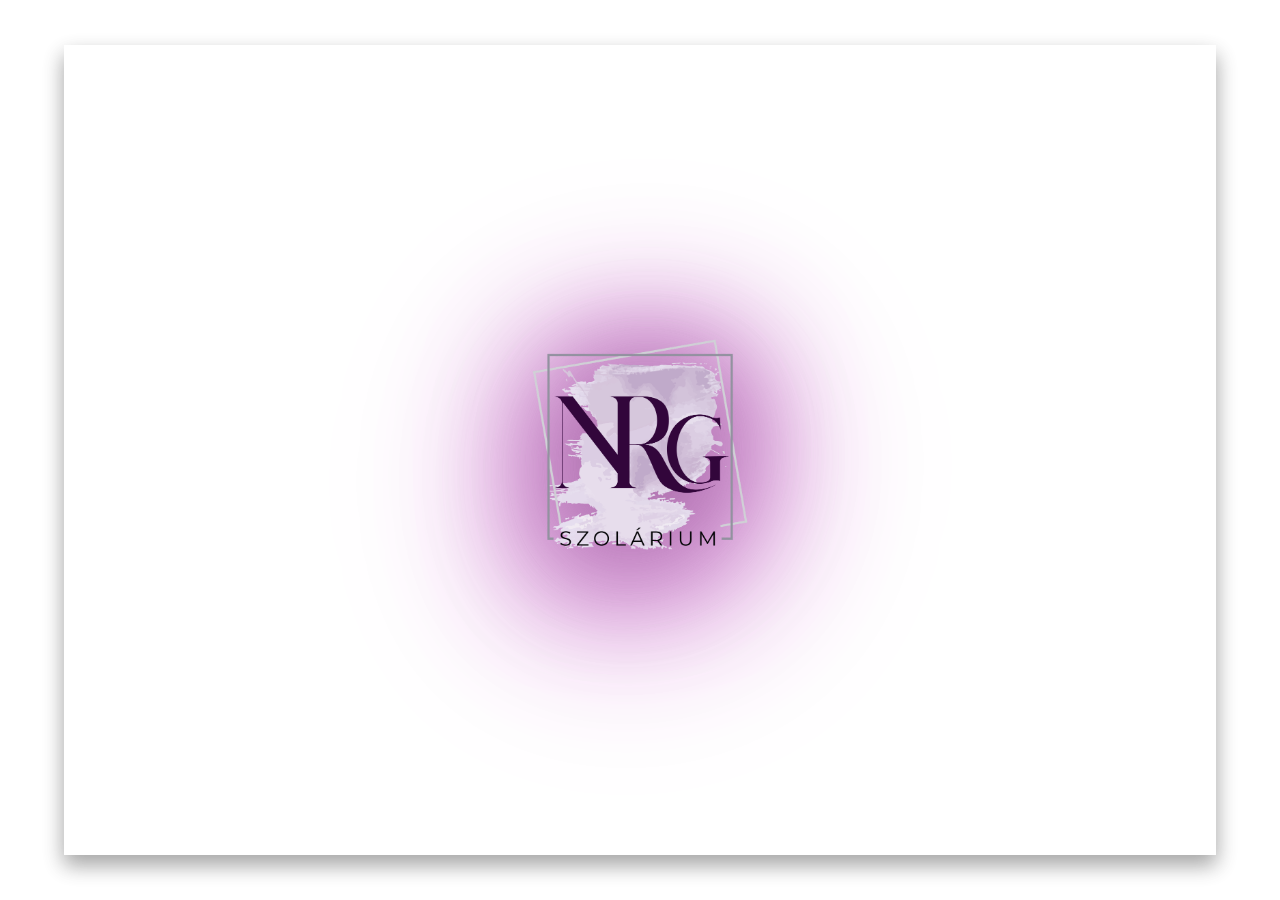
<file: index.html>
<!DOCTYPE html>
<html lang="hu">
<head>
    <meta charset="UTF-8">
    <meta http-equiv="X-UA-Compatible" content="IE=edge">
    <meta name="viewport" content="width=device-width, initial-scale=1.0">
    <title>NRG Szolárium Stúdió</title>
    <link rel="stylesheet" href="index.css">
    <link rel="preconnect" href="https://fonts.googleapis.com"><link rel="preconnect" href="https://fonts.gstatic.com" crossorigin><link href="https://fonts.googleapis.com/css2?family=Exo&family=Montserrat:wght@300&family=Oleo+Script+Swash+Caps&family=Zen+Dots&display=swap" rel="stylesheet">
</head>
<body>
    <div class="enter">
        <p></p>
    </div>
    <div class="container">
          <a href="./hamburger.html"><img src="./nrg_szolarium_logo_PNG.PNG" onload="/* redirect_Page() */setTimeout(loadPage, 4000)" alt="Logo" ></a>  
    </div>
    <script src="./index.js"></script>
</body>
</html>
</file>
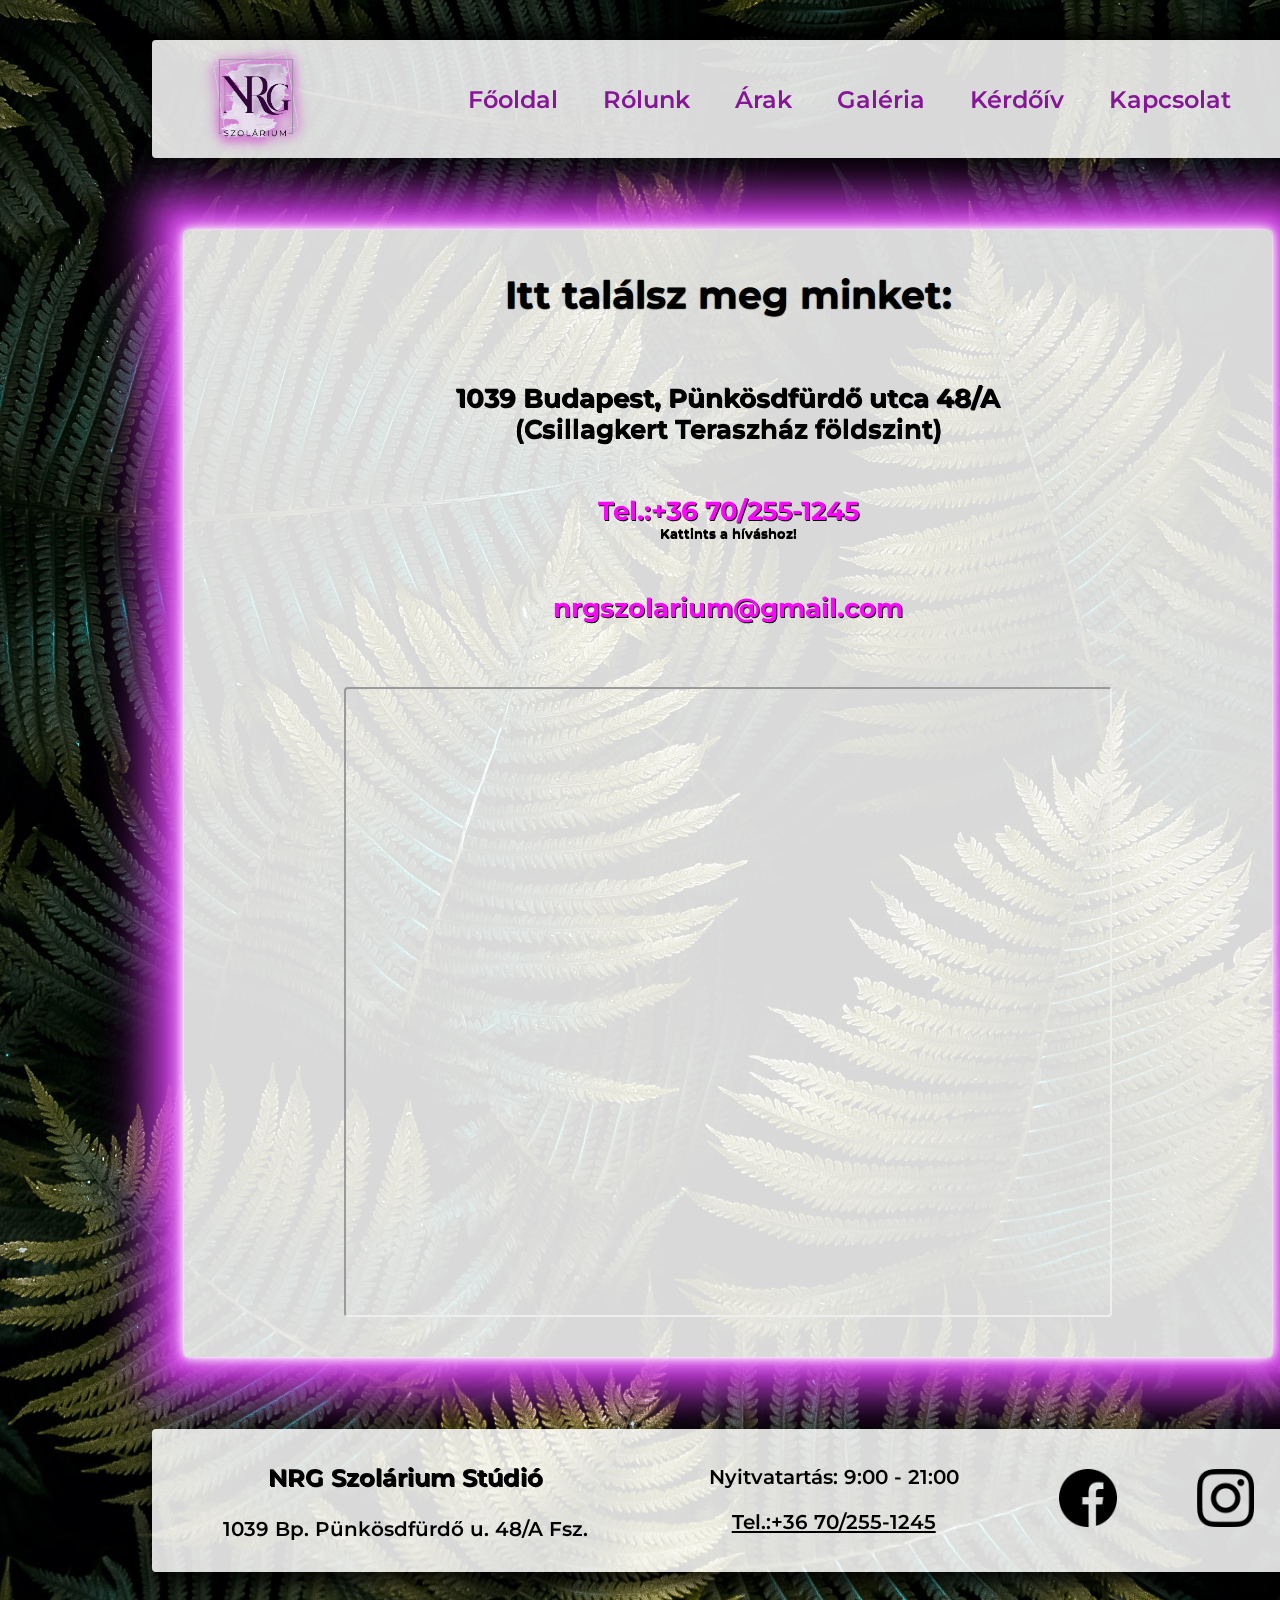
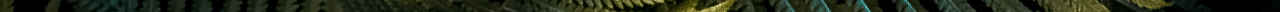
<file: contact.html>
<!DOCTYPE html>
<head>
    <meta charset="UTF-8">
    <meta http-equiv="X-UA-Compatible" content="IE=edge">
    <meta name="viewport" content="width=device-width, initial-scale=1.0">
    <title>NRG Szolárium Stúdió</title>
    <link rel="stylesheet" href="contact.css">
    <link rel="preconnect" href="https://fonts.googleapis.com"><link rel="preconnect" href="https://fonts.gstatic.com" crossorigin><link href="https://fonts.googleapis.com/css2?family=Exo&family=Montserrat:wght@300&family=Oleo+Script+Swash+Caps&family=Zen+Dots&display=swap" rel="stylesheet">
    <link href="https://fonts.googleapis.com/icon?family=Material+Icons" rel="stylesheet">
</head>
<body>
    <div class="container">
        <header>
            <div class="logo">
                <a href="./index.html"><img src="./nrg_szolarium_logo_PNG.PNG" alt="Logo"></a>
            </div>
                <button class="hamburger">
                    <!-- material icons https://material.io/resources/icons/ -->
                    <span class="menuIcon material-icons">menu</span>
                    <span class="closeIcon material-icons">close</span>
                  </button>

                <div class="menu">
                    <ul class="menuItems"> 
                        <li><a href="./hamburger.html">Főoldal </a></li>
                        <li><a href="./about.html">Rólunk</a></li>
                        <li><a href="./prices.html">Árak</a></li>
                        <li><a href="./gallery.html">Galéria</a></li>
                        <li><a href="./form.html">Kérdőív</a></li>
                        <li><a href="./contact.html">Kapcsolat</a></li>
                    </ul>
                </div>

        </header>
        <main>
            <h1>
               Itt találsz meg minket:
            </h1>
            <div class="map">
                <iframe src="https://www.google.com/maps/embed?pb=!1m18!1m12!1m3!1d2690.608069406692!2d19.054366915381642!3d47.5948648967822!2m3!1f0!2f0!3f0!3m2!1i1024!2i768!4f13.1!3m3!1m2!1s0x4741d9e0cf5bcab1%3A0xafbc23b4ba6a7654!2zTlJHIEVyZ29saW5lIFN6b2zDoXJpdW0gU3TDumRpw7M!5e0!3m2!1sen!2spl!4v1673005130479!5m2!1sen!2spl"  allowfullscreen="" loading="lazy" referrerpolicy="no-referrer-when-downgrade"></iframe>
            </div>
            <div class="add">
                <p>
                    1039 Budapest, Pünkösdfürdő utca 48/A <br>
                    (Csillagkert Teraszház földszint)
                </p>
                <p>
                    <a href="tel:+36702551245">Tel.:+36 70/255-1245</a><legend>Kattints a híváshoz!</legend>
                </p>
                <p>
                    <a href="mailto:nrgszolarium@gmail.com">nrgszolarium@gmail.com</a>
                </p>  
            </div>
        </main>
        <footer>
            <div class="nev">
                <h3>
                    NRG Szolárium Stúdió
                </h3>
                <p>
                    1039 Bp. Pünkösdfürdő u. 48/A Fsz.
                </p>
            </div>
            <div class="opening">
                <p>
                    Nyitvatartás: 9:00 - 21:00
                </p>
                <p>
                    <a href="tel:+36702551245">Tel.:+36 70/255-1245
                    </a>
                    
                </p>
            </div>    
            <div class="social">
                <a href="http://www.facebook.com/nrgszoli" target="_blank"><img src="./face.png" alt="Facebook"></a> 
                <a href="http://www.instagram.com/@nrg.szolarium" target="_blank"><img src="./insta.png" alt="instagram"></a> 
            </div>
        </footer>
    </div>
<script src="./hamburger.js"></script>
<script src="./gmap.js"></script>
</body>
</html>
</file>
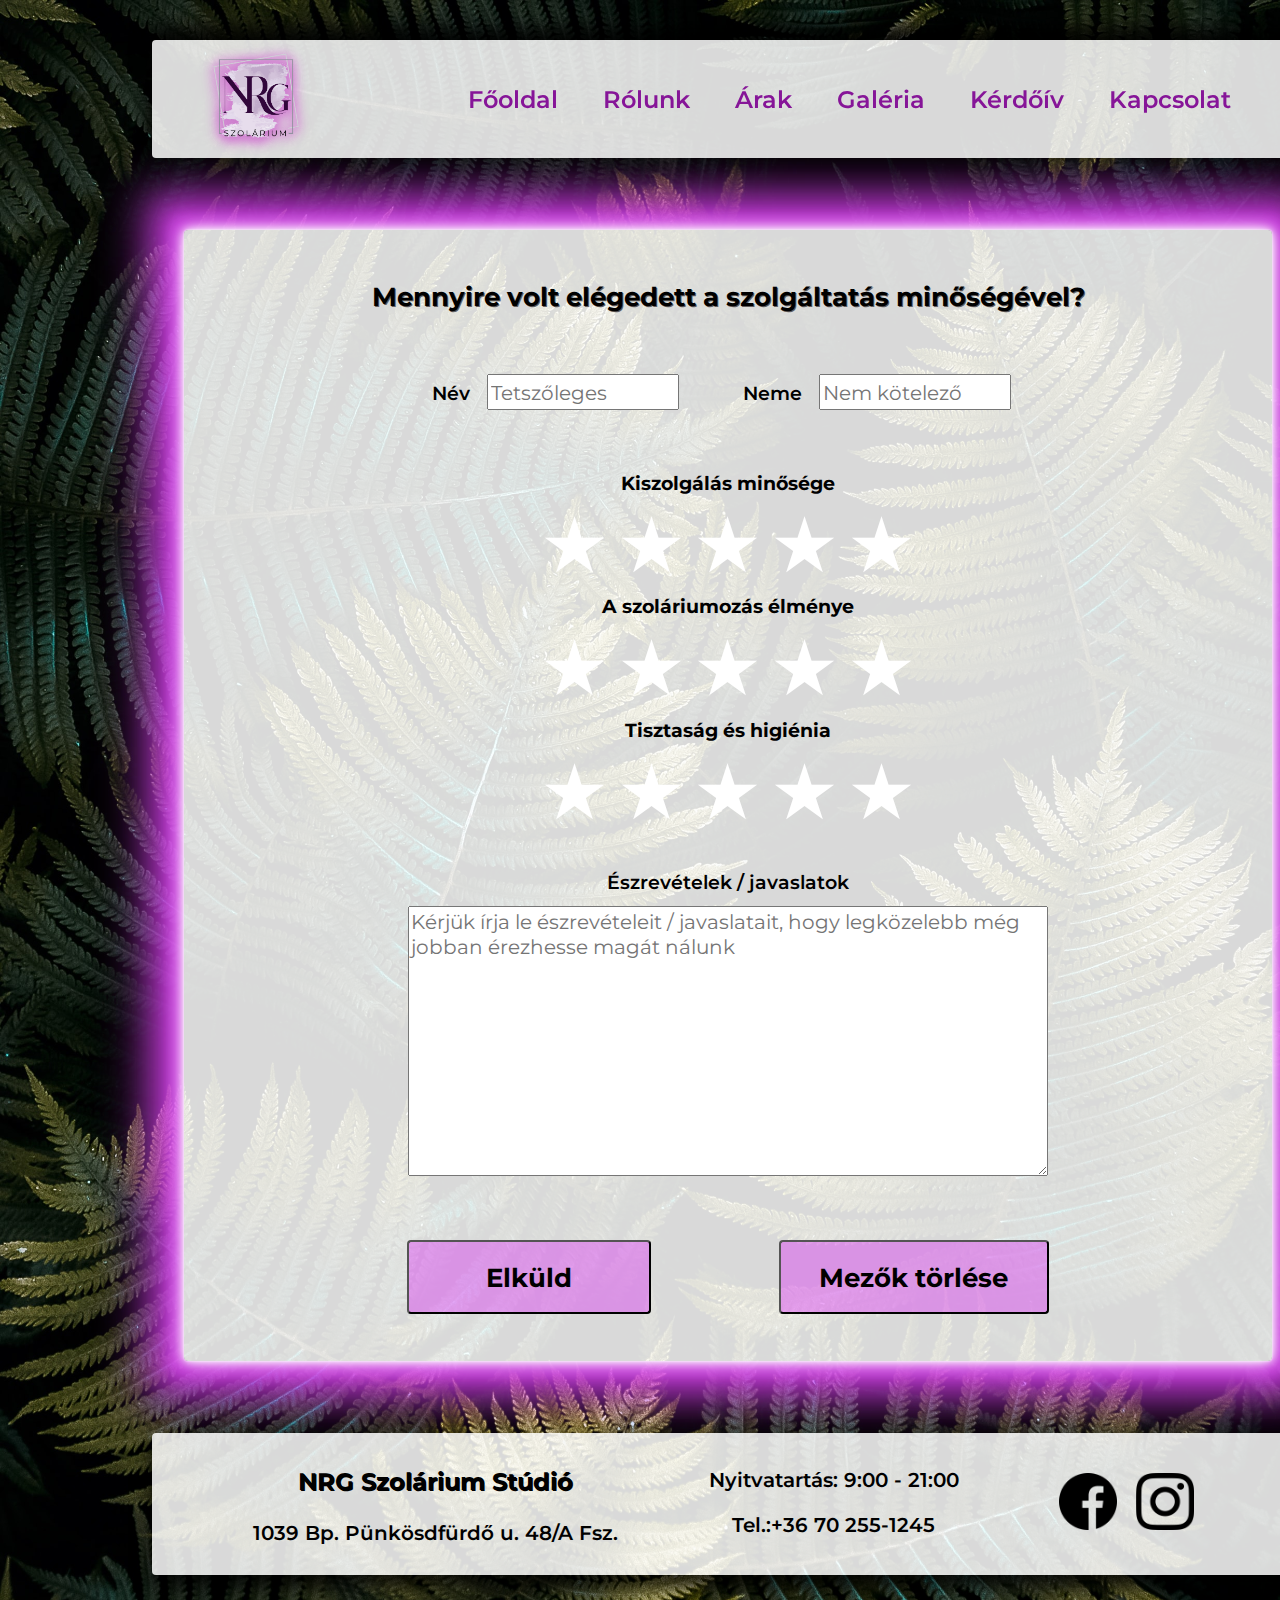
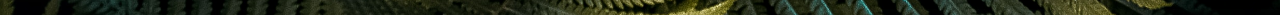
<file: form.html>
<!DOCTYPE html>
<head>
    <meta charset="UTF-8">
    <meta http-equiv="X-UA-Compatible" content="IE=edge">
    <meta name="viewport" content="width=device-width, initial-scale=1.0">
    <title>NRG Szolárium Stúdió</title>
    <link rel="stylesheet" href="form.css">
    <link rel="preconnect" href="https://fonts.googleapis.com"><link rel="preconnect" href="https://fonts.gstatic.com" crossorigin><link href="https://fonts.googleapis.com/css2?family=Exo&family=Montserrat:wght@300&family=Oleo+Script+Swash+Caps&family=Zen+Dots&display=swap" rel="stylesheet">
    <link href="https://fonts.googleapis.com/icon?family=Material+Icons" rel="stylesheet">

</head>
<body>
    <div class="container">
        <header>
            <div class="logo">
                <a href="./index.html"><img src="./nrg_szolarium_logo_PNG.PNG" alt="Logo"></a>
            </div>
            <button class="hamburger">
                <!-- material icons https://material.io/resources/icons/ -->
                <span class="menuIcon material-icons">menu</span>
                <span class="closeIcon material-icons">close</span>
              </button>

            <div class="menu">
                <ul class="menuItems"> 
                    <li><a href="./hamburger.html">Főoldal </a></li>
                    <li><a href="./about.html">Rólunk</a></li>
                    <li><a href="./prices.html">Árak</a></li>
                    <li><a href="./gallery.html">Galéria</a></li>
                    <li><a href="./form.html">Kérdőív</a></li>
                    <li><a href="./contact.html">Kapcsolat</a></li>
                </ul>
            </div>

        </header>
        <main>
            <h1>Mennyire volt elégedett a szolgáltatás minőségével?</h1>
                <form action="feldolgoz.php" method="post">
                    <div id="adatok">
                        <div class="name">
                            <label for="nev">Név</label>
                            <input type="text" name="nev" id="nev" placeholder="Tetszőleges">
                        </div>
                        <div class="sex">
                            <label for="nem">Neme</label>
                            <input type="text" name="neme" id="neme" placeholder="Nem kötelező">
                        </div>
                    </div>
                    <h2>Kiszolgálás minősége</h2>
                    <div id="rate">
                        <input type="radio" id="star1" name="rate" value="1" />
                        <label for="star1" title="text"></label>
                        <input type="radio" id="star2" name="rate" value="2" />
                        <label for="star2" title="text"></label>
                        <input type="radio" id="star3" name="rate" value="3" />
                        <label for="star3" title="text"></label>
                        <input type="radio" id="star4" name="rate" value="4" />
                        <label for="star4" title="text"></label>
                        <input type="radio" id="star5" name="rate" value="5" />
                        <label for="star5" title="text"></label>
                    </div>
                    <h2>A szoláriumozás élménye</h2>
                    <div id="rate">
                        <input type="radio" id="star1" name="rate" value="1" />
                        <label for="star1" title="text"></label>
                        <input type="radio" id="star2" name="rate" value="2" />
                        <label for="star2" title="text"></label>
                        <input type="radio" id="star3" name="rate" value="3" />
                        <label for="star3" title="text"></label>
                        <input type="radio" id="star4" name="rate" value="4" />
                        <label for="star4" title="text"></label>
                        <input type="radio" id="star5" name="rate" value="5" />
                        <label for="star5" title="text"></label>
                    </div>
                    <h2>Tisztaság és higiénia</h2>
                    <div id="rate">
                        <input type="radio" id="star1" name="rate" value="1" />
                        <label for="star1" title="text"></label>
                        <input type="radio" id="star2" name="rate" value="2" />
                        <label for="star2" title="text"></label>
                        <input type="radio" id="star3" name="rate" value="3" />
                        <label for="star3" title="text"></label>
                        <input type="radio" id="star4" name="rate" value="4" />
                        <label for="star4" title="text"></label>
                        <input type="radio" id="star5" name="rate" value="5" />
                        <label for="star5" title="text"></label>
                    </div>
                    <div id="text">
                        <legend> Észrevételek / javaslatok</legend>
                        <textarea name="javaslat" id="javaslat"  required placeholder="Kérjük írja le észrevételeit / javaslatait, hogy legközelebb még jobban érezhesse magát nálunk"></textarea>
                    <div id="submit">
                        <input type="submit" value="Elküld">
                        <input type="reset" value="Mezők törlése">
                    </div>    
                </form>
            </div>
        </main>
        <footer>
            <div class="nev">
                <h3>
                    NRG Szolárium Stúdió
                </h3>
                <p>
                    1039 Bp. Pünkösdfürdő u. 48/A Fsz.
                </p>
            </div>
            <div class="opening">
                <p>
                    Nyitvatartás: 9:00 - 21:00
                </p>
                <p>
                    Tel.:+36 70 255-1245
                </p>
            </div>    
            <div class="social">
                <a href="http://www.facebook.com/nrgszoli" target="_blank"><img src="./face.png" alt="Facebook"></a> 
                <a href="http://www.instagram.com/@nrg.szolarium" target="_blank"><img src="./insta.png" alt="instagram"></a> 
            </div>
        </footer>
    </div>
<script src="./hamburger.js"></script>
</body>
</html>
</file>
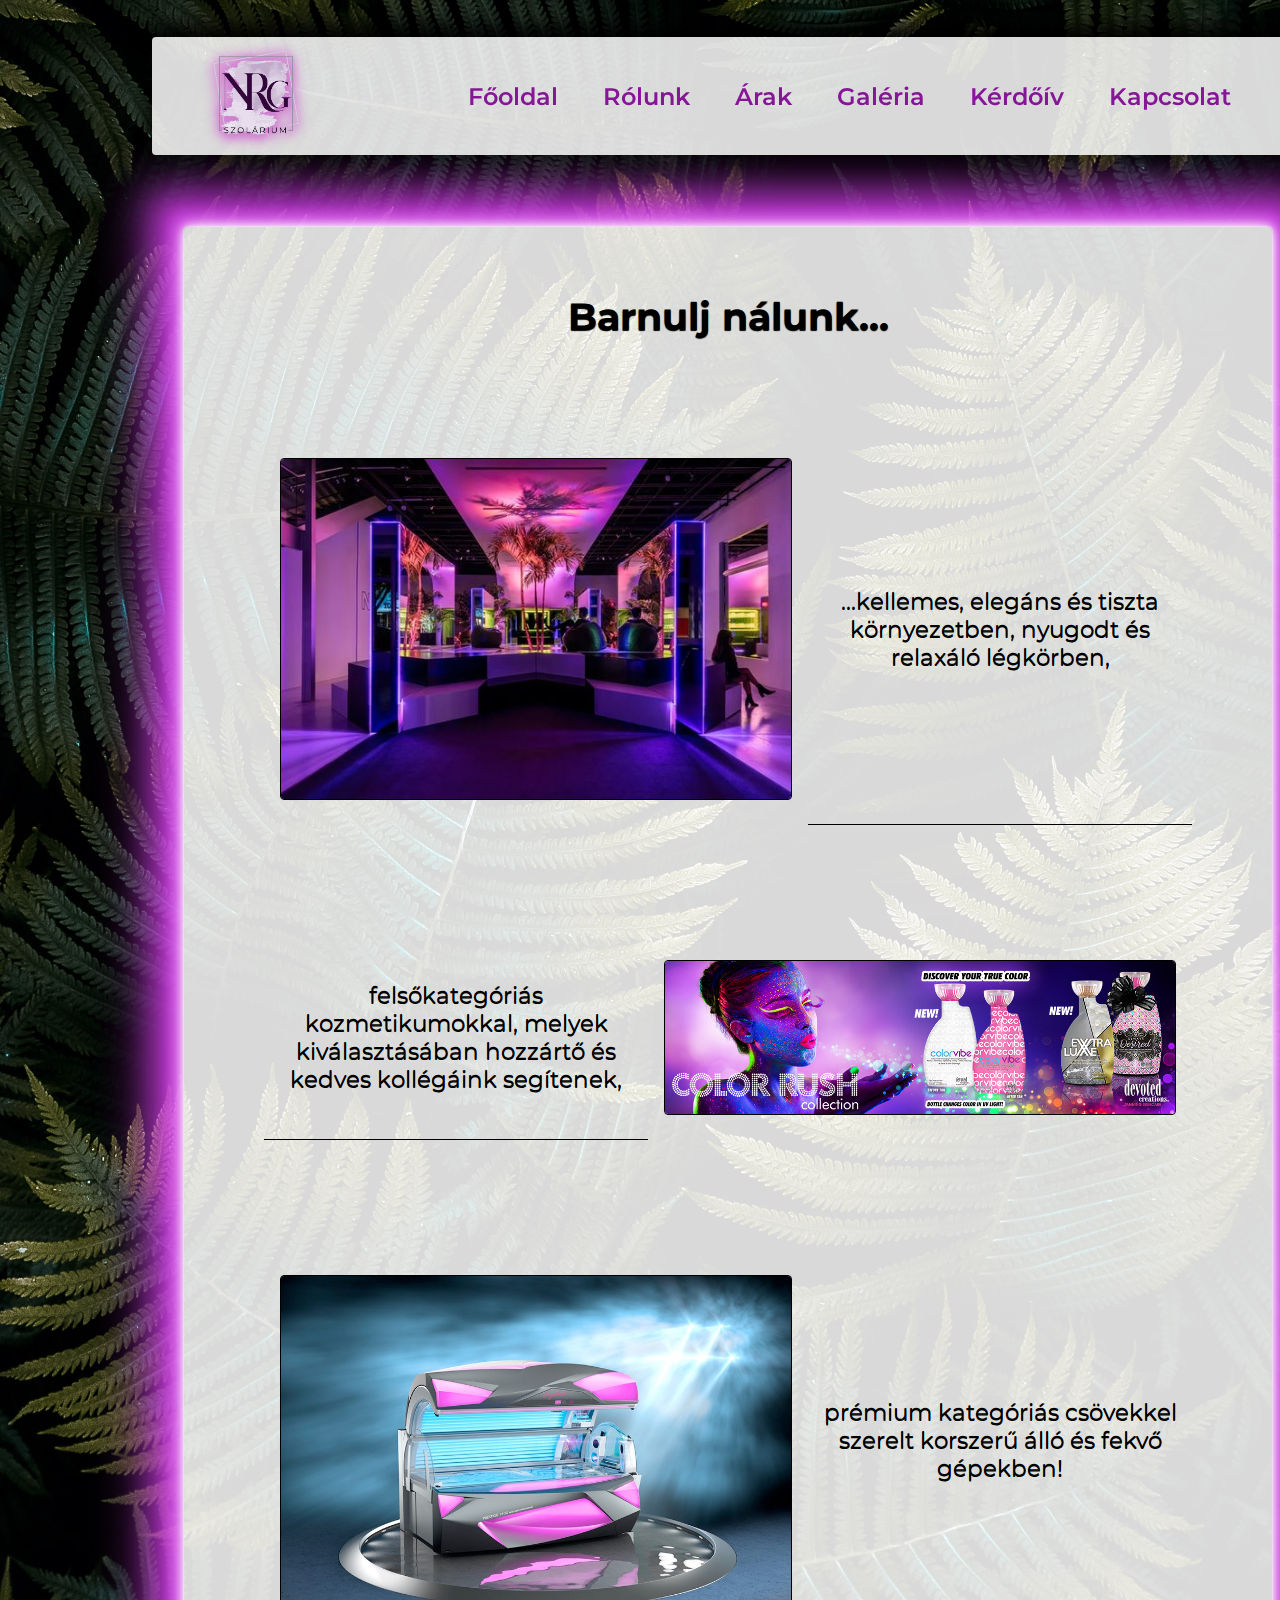
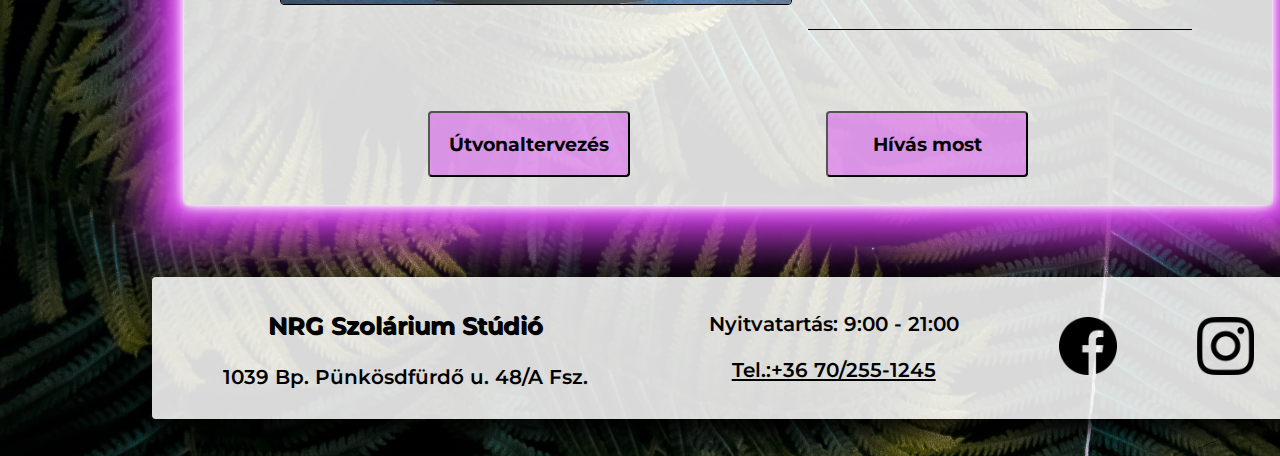
<file: hamburger.html>
<!DOCTYPE html>
<head>
    <meta charset="UTF-8">
    <meta http-equiv="X-UA-Compatible" content="IE=edge">
    <meta name="viewport" content="width=device-width, initial-scale=1.0">
    <title>NRG Szolárium Stúdió</title>
    <link rel="stylesheet" href="hamburger.css">
    <link rel="preconnect" href="https://fonts.googleapis.com"><link rel="preconnect" href="https://fonts.gstatic.com" crossorigin><link href="https://fonts.googleapis.com/css2?family=Exo&family=Montserrat:wght@300&family=Oleo+Script+Swash+Caps&family=Zen+Dots&display=swap" rel="stylesheet">
    <link href="https://fonts.googleapis.com/icon?family=Material+Icons" rel="stylesheet">
</head>
<body>
    <div class="container">
        <header>
            <div class="logo">
                <a href="./index.html"><img src="./nrg_szolarium_logo_PNG.PNG" alt="Logo"></a>
            </div>
                <button class="hamburger">
                    <!-- material icons https://material.io/resources/icons/ -->
                    <span class="menuIcon material-icons">menu</span>
                    <span class="closeIcon material-icons">close</span>
                  </button>

                <div class="menu">
                    <ul class="menuItems"> 
                        <li><a href="./hamburger.html">Főoldal </a></li>
                        <li><a href="./about.html">Rólunk</a></li>
                        <li><a href="./prices.html">Árak</a></li>
                        <li><a href="./gallery.html">Galéria</a></li>
                        <li><a href="./form.html">Kérdőív</a></li>
                        <li><a href="./contact.html">Kapcsolat</a></li>
                    </ul>
                </div>

        </header>
        <main>
            <h1>
               Barnulj nálunk...
            </h1>
            <div class="doboz1">
                <div class="pic1">
                    <img src="./belter.jpg" alt="neon">
                </div>

                <p class="textbox1">
                    ...kellemes, elegáns és tiszta környezetben,
                    nyugodt és relaxáló légkörben,
                </p>
            </div>
            <div class="doboz2">
                <p class="textbox3">
                    felsőkategóriás kozmetikumokkal, melyek kiválasztásában hozzártő és kedves kollégáink segítenek,
                </p>
                <div class="pic3">
                    <img src="./colorrush.jpg" alt="color rush">
                </div>

            </div> 
            <div class="doboz3">
                <div class="pic2">
                    <img src="./lilaprestige.jpg" alt="Prestige">
                </div>
                <p class="textbox2">
                    prémium kategóriás csövekkel szerelt korszerű álló és fekvő gépekben!
                </p>
               
            </div>
            <div class="buttons">
                <a href="./contact.html"><button class="utvonal">Útvonaltervezés</button></a>
                <a href="tel:+36702551245"><button class="tel">Hívás most</button></a>
            </div>
        </main>
        <footer>
            <div class="nev">
                <h3>
                    NRG Szolárium Stúdió
                </h3>
                <p>
                    1039 Bp. Pünkösdfürdő u. 48/A Fsz.
                </p>
            </div>
            <div class="opening">
                <p>
                    Nyitvatartás: 9:00 - 21:00
                </p>
                <p>
                    <a href="tel:+36702551245">Tel.:+36 70/255-1245
                    </a>
                    
                </p>
            </div>    
            <div class="social">
                <a href="http://www.facebook.com/nrgszoli" target="_blank"><img src="./face.png" alt="Facebook"></a> 
                <a href="http://www.instagram.com/@nrg.szolarium" target="_blank"><img src="./insta.png" alt="instagram"></a> 
            </div>
        </footer>
    </div>
<script src="./hamburger.js"></script>
</body>
</html>
</file>
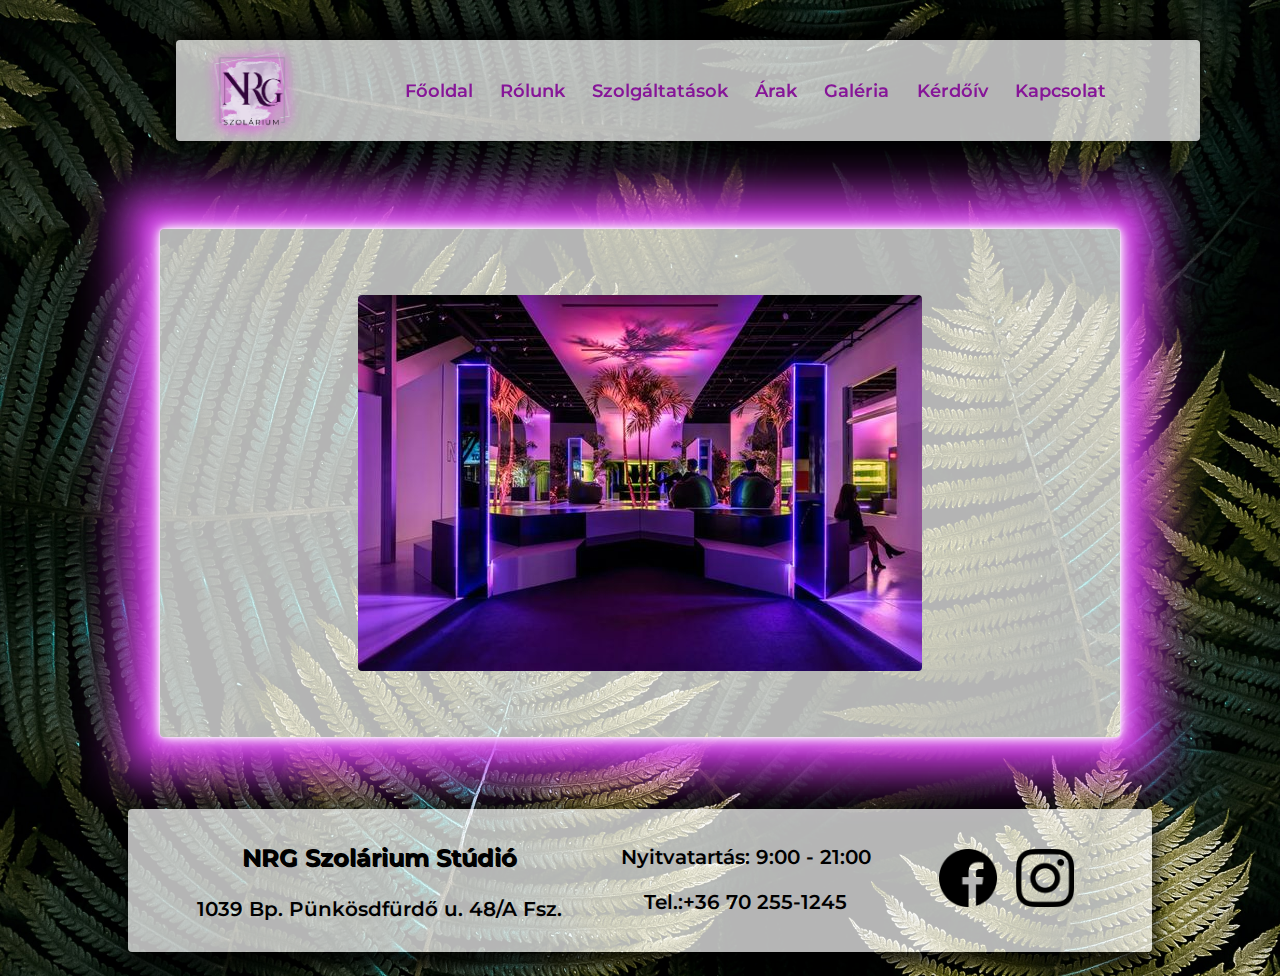
<file: home.html>
<!DOCTYPE html>
<head>
    <meta charset="UTF-8">
    <meta http-equiv="X-UA-Compatible" content="IE=edge">
    <meta name="viewport" content="width=device-width, initial-scale=1.0">
    <title>NRG Szolárium Stúdió</title>
    <link rel="stylesheet" href="home.css">
    <link rel="preconnect" href="https://fonts.googleapis.com"><link rel="preconnect" href="https://fonts.gstatic.com" crossorigin><link href="https://fonts.googleapis.com/css2?family=Exo&family=Montserrat:wght@300&family=Oleo+Script+Swash+Caps&family=Zen+Dots&display=swap" rel="stylesheet">
    <link href="https://fonts.googleapis.com/icon?family=Material+Icons" rel="stylesheet">
</head>
<body>
    <div class="container">
        <header>
            <div class="logo">
                <a href="./index.html"><img src="./nrg_szolarium_logo_PNG.PNG" alt="Logo"></a>
            </div>
            <nav>            
                    <ul class="menuItems"> 
                        <li><a href="./home.html">Főoldal </a></li>
                        <li><a href="./about.html">Rólunk</a></li>
                        <li><a href="./services.html">Szolgáltatások</a></li>
                        <li><a href="./prices.html">Árak</a></li>
                        <li><a href="./gallery.html">Galéria</a></li>
                        <li><a href="./form.html">Kérdőív</a></li>
                        <li><a href="./contact.html">Kapcsolat</a></li>
                    </ul>
                </div>
            </nav>

        </header>
        <main>
                <img src="./belter.jpg" alt="neon">
        </main>
        <footer>
            <div class="nev">
                <h3>
                    NRG Szolárium Stúdió
                </h3>
                <p>
                    1039 Bp. Pünkösdfürdő u. 48/A Fsz.
                </p>
            </div>
            <div class="opening">
                <p>
                    Nyitvatartás: 9:00 - 21:00
                </p>
                <p>
                    Tel.:+36 70 255-1245
                </p>
            </div>    
            <div class="social">
                <a href="http://www.facebook.com/nrgszoli" target="_blank"><img src="./face.png" alt="Facebook"></a> 
                <a href="http://www.instagram.com/@nrg.szolarium" target="_blank"><img src="./insta.png" alt="instagram"></a> 
            </div>
        </footer>
    </div>
<script src="./home.js"></script>
</body>
</html>
</file>
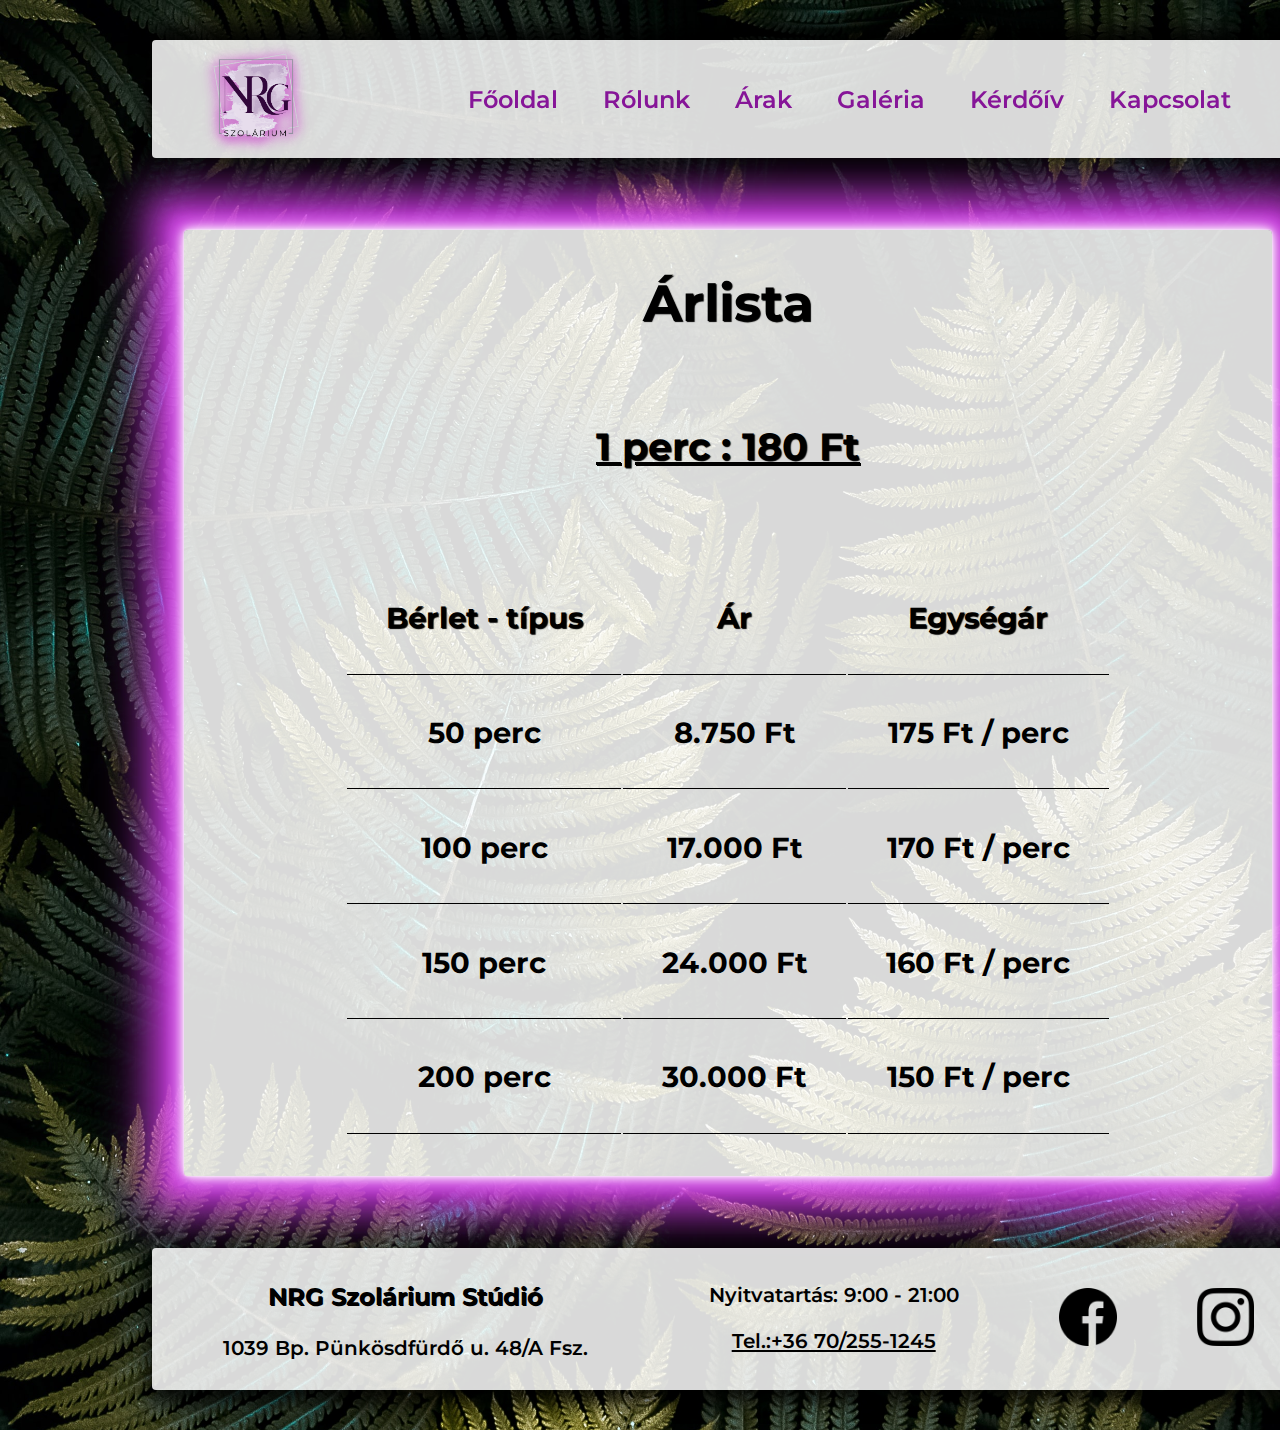
<file: prices.html>
<!DOCTYPE html>
<head>
    <meta charset="UTF-8">
    <meta http-equiv="X-UA-Compatible" content="IE=edge">
    <meta name="viewport" content="width=device-width, initial-scale=1.0">
    <title>NRG Szolárium Stúdió</title>
    <link rel="stylesheet" href="prices.css">
    <link rel="preconnect" href="https://fonts.googleapis.com"><link rel="preconnect" href="https://fonts.gstatic.com" crossorigin><link href="https://fonts.googleapis.com/css2?family=Exo&family=Montserrat:wght@300&family=Oleo+Script+Swash+Caps&family=Zen+Dots&display=swap" rel="stylesheet">
    <link href="https://fonts.googleapis.com/icon?family=Material+Icons" rel="stylesheet">
</head>
<body>
    <div class="container">
        <header>
            <div class="logo">
                <a href="./index.html"><img src="./nrg_szolarium_logo_PNG.PNG" alt="Logo"></a>
            </div>
                <button class="hamburger">
                    <!-- material icons https://material.io/resources/icons/ -->
                    <span class="menuIcon material-icons">menu</span>
                    <span class="closeIcon material-icons">close</span>
                  </button>

                <div class="menu">
                    <ul class="menuItems"> 
                        <li><a href="./hamburger.html">Főoldal </a></li>
                        <li><a href="./about.html">Rólunk</a></li>
                        <li><a href="./prices.html">Árak</a></li>
                        <li><a href="./gallery.html">Galéria</a></li>
                        <li><a href="./form.html">Kérdőív</a></li>
                        <li><a href="./contact.html">Kapcsolat</a></li>
                    </ul>
                </div>

        </header>
        <main>
            <h1>
               Árlista
            </h1>
            <h2>1 perc : 180 Ft</h2>

            <div class="table">
                <table>
                    <th>Bérlet - típus</th>
                    <th>Ár</th>
                    <th>Egységár</th>
                    <tr>
                    <td>50 perc</td> 
                    <td>8.750 Ft</td>
                    <td>175 Ft / perc</td>   
                    </tr>
                    <tr>
                    <td>100 perc</td>
                    <td>17.000 Ft</td>
                    <td>170 Ft / perc</td>   
                    </tr>
                    <tr>
                    <td>150 perc</td>
                    <td>24.000 Ft</td>
                    <td>160 Ft / perc</td>   
                    </tr>
                    <tr>
                    <td>200 perc</td>
                    <td>30.000 Ft</td>
                    <td>150 Ft / perc</td>   
                    </tr>
                </table>
            </div>
        </main>
        <footer>
            <div class="nev">
                <h3>
                    NRG Szolárium Stúdió
                </h3>
                <p>
                    1039 Bp. Pünkösdfürdő u. 48/A Fsz.
                </p>
            </div>
            <div class="opening">
                <p>
                    Nyitvatartás: 9:00 - 21:00
                </p>
                <p>
                    <a href="tel:+36702551245">Tel.:+36 70/255-1245
                    </a>
                    
                </p>
            </div>    
            <div class="social">
                <a href="http://www.facebook.com/nrgszoli" target="_blank"><img src="./face.png" alt="Facebook"></a> 
                <a href="http://www.instagram.com/@nrg.szolarium" target="_blank"><img src="./insta.png" alt="instagram"></a> 
            </div>
        </footer>
    </div>
<script src="./hamburger.js"></script>
</body>
</html>
</file>
<file: index.css>
*{
    box-sizing: border-box;
}

body, html{
    width: 100vw;
    height: 100vh;
    display: flex;
    align-items: center;
    justify-content: center;
    background-color: white;
}

.container{
    display: flex;
    align-items: center;
    justify-content: center;
    margin: 2rem;
    width: 90vw;
    height: 90vh;
    background-color: white;
    box-shadow: rgba(0, 0, 0, 0.16) 0px 10px 20px, 
    rgba(0, 0, 0, 0.23) 0px 10px 20px;
}

.container img{
    width: 20vw;
    filter: drop-shadow(0px 10px 60px rgb(159, 108, 159))
    drop-shadow(0px 10px 60px rgb(205, 129, 205))
    drop-shadow(0px 10px 60px rgb(222, 138, 222));
    animation: heartBeat 4000ms linear 0ms normal 1;

}

.container img:hover{
    transform: scale(1.1);
}

.enter {
    display: flex;
    justify-content: center;
    align-items: center;

}


@keyframes heartBeat{
    0% {transform:scale(1)}
    20% {transform:scale(1.05)}
    40% {transform:scale(1)}
    60% {transform:scale(1.05)}
    80% {transform:scale(1)}
    100% {transform:scale(1.05)}
    
}


@media screen and (max-width: 760px) and (max-device-width: 800px) {
    
    .container{
        height: 50vh;
    }

    .container img{
        width: 35vw;
    }
    
}
</file>
<file: contact.css>
* {
    box-sizing: border-box;
    font-family: 'Montserrat';
}

body{
    display: flex;
    flex-direction: column;
    align-items: center;
    justify-content: center;
    background-image: url(./11.jpg);
    background-size: cover;

}


.container{
    display: grid;
    grid-template-columns: 1fr;
    grid-template-areas: "header header header header"
                         "main main main main"
                         "footer footer footer footer";
    grid-auto-flow: dense;
    margin: 1rem;             
    max-width: 80vw; 
    justify-items: center; 
    align-items: center;                      
    
  }
                        


.logo img{
    grid-area: logo;
    margin: .2rem;
    width: 8vw;
    filter: drop-shadow(0rem .1rem .3rem rgba(204, 126, 204, 0.76))
    drop-shadow(0rem .1rem .3rem rgb(205, 129, 205))
    drop-shadow(0rem .1rem .3rem rgb(222, 138, 222));

}

header{
        position: -webkit-sticky;
        position: sticky;
        top: 0;
        grid-area: header;
        width: 90vw;
        margin: 1rem;
        background-color: rgba(255, 255, 255, 0.85);
        display: grid;
        grid-template-areas: "logo nav";
        justify-items: center;
        align-items: center;
        border: 2px solid rgba(255, 255, 255, 0);
        border-radius: 4px;
        box-shadow: rgba(0, 0, 0, 0.833) 0px -10px 20px, 
        rgba(0, 0, 0, 0.59) 0px -10px 20px;
    
    }

.hamburger{
    display: none;
    position: sticky;
    position: -webkit-sticky;
    cursor: pointer;
    max-width: 100%;
}

.menu{
    display: flex;
    grid-area: nav;
}

.menuItems {
    display: flex;
    flex-direction: row;

}


.menuItems li{
    justify-content:center;
    list-style-type: none;
    padding: .2vw;
}

.menuItems a{
    display: flex;
    overflow: hidden;
    color: rgb(134, 21, 152);
    padding: 1rem 1.2rem;
    margin-right: .1rem;
    text-decoration: none;
    text-align: center;
    font-weight: 600;
    font-size: 1.9vw;
}


  
  .menu a:hover{
    cursor: pointer;
    color: rgb(137, 5, 157);
    text-shadow: 0px -5px 3px rgb(223, 60, 248);
    transform: scale(1.25);
  }

 
  main{
    grid-area: main;
    justify-self: center;
    display: grid;
    grid-template-areas: "cim"
                         "add"
                         "map";
    width: 85vw;
    margin: 3.5rem;
    background-color: rgba(255, 255, 255, 0.85);
    border: 2px solid rgba(255, 255, 255, 0);
    border-radius: 4px;
    box-shadow:  0 0 2px white,
                 0 0 10px white, 
                 0 0 20px white,
                 0 0 15px 15px rgba(218, 66, 241, 0.703),
                 0 0 30px 30px rgba(218, 66, 241, 0.592),
                 0 0 45px 45px rgba(218, 66, 241, 0.492);
                  

}

main h1{
    grid-area: cim;
    text-align: center;
    font-size: 3vw;
    margin: 3vw;
    font-weight: 700;
    text-shadow: 0 1px 1px black;

}
.map{
    grid-area: map;
    display: flex;
    justify-content: center;
    align-items: center;
    margin: 3vw;
}
.map iframe{
    width: 60vw;
    height: 70vh;
    border-radius: 4px;
}

.add{
    grid-area: add;
    display: flex;
    flex-direction: column;
    align-items: center;
}

.add p{
    font-size: 2vw;
    text-align: center;
    font-weight: 700;
    text-shadow: .5px 1px black;

}

.add a{
    font-size: 2vw;
    text-decoration: none;
    color: rgb(255, 5, 255);
    text-shadow: 1px 1px black;

}

.add legend{
    font-size: 1vw;
}



footer{
    grid-area: footer;
    width: 90vw;
    display: grid;
    grid-auto-flow: row;
    grid-template-areas:
                        "nev opening social";
    border: 2px solid rgba(255, 255, 255, 0);
    border-radius: 4px;
    padding: .5rem;
    margin: 1rem;
    background-color: rgba(255, 255, 255, 0.85);
    font-size: 1.6vw;
    font-weight: 600;
    box-shadow: rgba(0, 0, 0, 0.681) 0px 10px 20px, 
    rgba(0, 0, 0, 0.532) 0px 10px 20px;

}

.nev{
    grid-area: nev;

}

.nev p, h3{
    text-align: center;
}

.nev h3{
    text-shadow: 1px 1px black;
}

.opening{
    padding-top: .3vw;
    grid-area: opening;

}
.opening p{
    text-align: center;

}

.opening a{
    color: black;
}

.social {
    grid-area: social;
    display: flex;
    align-items: center;
    justify-content:space-around;
}

.social img{
    max-width: 6vw;
    padding: .6rem;
}


@media only screen and (max-width: 768px), (min-device-width: 600px) and (max-device-width: 900px){
    
    body{
        height: 100vh;
        background-size: contain;
    }

    main, header, footer{
        margin: 2%;
    }


    .container{
        height:101vh;
        margin: 0;
    }

    header{
        grid-template-areas: "logo ... button"
                               "nav nav nav"      ;
        justify-content:space-between;
        align-items:center;
        padding: 0 2%;
        width: 95vw;

        
    }

    main{
        width: 90vw;
        box-shadow:  0 0 2px white,
                 0 0 8px white, 
                 0 0 13px white,
                 0 0 10px 10px rgba(218, 66, 241, 0.703),
                 0 0 18px 18px rgba(218, 66, 241, 0.592),
                 0 0 25px 25px rgba(218, 66, 241, 0.492);
    }

    .pic3{
        padding: 0 3vw;
    }

    .logo img{
        width: 10vw;
    }

    .hamburger{
        display: flex;
        grid-area: button;
        max-width: 100vw;
        z-index: 1;
        border-radius: 4px;
        background-color: rgba(218, 66, 241, 0.459);
    }

    .hamburger .closeIcon{
        display: none;
        font-size: 5vw;
    }

    .hamburger .menuIcon{
        font-size: 5vw;
    }

    .menu{
        flex-direction: row;
        position: fixed;
        justify-content: center;
        transform: translateY(-100%);
        transition: transform 0.2s;
        top: 0;
        left: 0;
        right: 0;
        bottom: 0;
        z-index: 0;
        background: rgba(255, 255, 255, 0.95);
        padding-top: 10%;
        overflow: hidden;
    }

    .menuItems a{
        font-size: 5vw;
        justify-content: center;
    }


    .showMenu {
        display: flex;
        transform: translateY(0);
        justify-content: center;
    }

    .menuItems{
        display: flex;
        flex-direction: column;
        overflow: scroll;
    }


    main h1{
        font-size: 4vw;
    }

    .add a, .add p{
        font-size: 3vw;
    }    

    .map iframe{
        height: 40vh;
    }

    .add legend{
        font-size: 2vw;
    }

    footer{
       width: 90vw;
       grid-template-areas: "nev social"
                            "opening social";
        align-items: center;
    }

    .opening, .nev{
        justify-content: center;
        font-size: 3vw;
    }

    .social{
        flex-direction: column;
    }
    .social img{
        justify-content: center;
        min-width: 10vw;
    }


}

@media only screen and (min-device-width: 300px) and (max-device-width: 600px){

    .menuItems a{
        padding-right: 7vw;
    }
}
</file>
<file: form.css>
* {
    box-sizing: border-box;
    font-family: 'Montserrat';
}

body{
    display: flex;
    flex-direction: column;
    align-items: center;
    justify-content: center;
    background-image: url(./11.jpg);
    background-size: cover;

}


.container{
    display: grid;
    grid-template-columns: 1fr;
    grid-template-areas: "header header header header"
                         "main main main main"
                         "footer footer footer footer";
    grid-auto-flow: dense;
    margin: 1rem;             
    max-width: 80vw; 
    justify-items: center; 
    align-items: center;                      
    
  }
                        


.logo img{
    grid-area: logo;
    margin: .2rem;
    width: 8vw;
    filter: drop-shadow(0rem .1rem .3rem rgba(204, 126, 204, 0.76))
    drop-shadow(0rem .1rem .3rem rgb(205, 129, 205))
    drop-shadow(0rem .1rem .3rem rgb(222, 138, 222));

}

header{
        position: -webkit-sticky;
        position: sticky;
        top: 0;
        grid-area: header;
        width: 90vw;
        margin: 1rem;
        background-color: rgba(255, 255, 255, 0.85);
        display: grid;
        grid-template-areas: "logo nav";
        justify-items: center;
        align-items: center;
        border: 2px solid rgba(255, 255, 255, 0);
        border-radius: 4px;
        box-shadow: rgba(0, 0, 0, 0.833) 0px -10px 20px, 
        rgba(0, 0, 0, 0.59) 0px -10px 20px;
    
    }

.hamburger{
    display: none;
    position: sticky;
    position: -webkit-sticky;
    cursor: pointer;
    max-width: 100%;
}

.menu{
    display: flex;
    grid-area: nav;
}

.menuItems {
    display: flex;
    flex-direction: row;

}


.menuItems li{
    justify-content:center;
    list-style-type: none;
    padding: .2vw;
}

.menuItems a{
    display: flex;
    overflow: hidden;
    color: rgb(134, 21, 152);
    padding: 1rem 1.2rem;
    margin-right: .1rem;
    text-decoration: none;
    text-align: center;
    font-weight: 600;
    font-size: 1.9vw;

}


  
  .menu a:hover{
    cursor: pointer;
    color: rgb(137, 5, 157);
    text-shadow: 0px -5px 3px rgb(223, 60, 248);
    transform: scale(1.25);
  }

 
main{
    grid-area: main;
    justify-self: center;
    display: grid;
    grid-template-areas:"cim" 
                        "urlap";
    grid-template-columns: .8fr;
    grid-auto-flow: column;
    width: 85vw;
    align-items: center;
    justify-content: center;
    margin: 3.5rem;
    background-color: rgba(255, 255, 255, 0.85);
    border: 2px solid rgba(255, 255, 255, 0);
    border-radius: 4px;
    box-shadow:  0 0 2px white,
                 0 0 10px white, 
                 0 0 20px white,
                 0 0 15px 15px rgba(218, 66, 241, 0.703),
                 0 0 30px 30px rgba(218, 66, 241, 0.592),
                 0 0 45px 45px rgba(218, 66, 241, 0.492);
                  
}

h1 {
    grid-area: cim;
    text-align: center;
    font-size: 2vw;
    padding-top: 2rem;
    text-shadow: 1px 1px rgb(97, 93, 93);

}

form{
    grid-area: urlap;
    display: flex;
    flex-direction: column;
    justify-content: center;
    align-items: center;
    width: 100%;
}

h2 {
    text-align: center;
    font-size: 1.5vw;
}

input[type=text]{
    width: 15vw;
    height: 4vh;
}

#javaslat {
    width: 50vw;
    height: 30vh;
    margin-bottom: 4vw;
}

#text {
    display: flex;
    flex-direction: column;
    justify-content: center;
    align-items: center;
    padding: 2rem;

}

#adatok {
    display: flex;
    flex-direction: row;
    padding: 2rem;
    justify-content: center;
    align-items: center;
}

#nev, #neme{
    margin: 1vw;
    padding: .3 vw 6vw;
}

.name,.sex {
    margin: 0 2vw;
}

#adatok label, legend, input[type=submit], input[type=reset] {
    font-size: 1.5vw;
    font-weight: 600;
}


legend {
    padding: 1vw 0;
}

input[type=text], textarea::placeholder {
    font-size: 1.6vw;
}
    #rate {
        display: flex;
        justify-items: center;
        width: 90%;
        justify-content: center;
        align-items: center;
        padding: 0 5px;
    }


    #rate:not(:checked) > input {
        display: flex;
        justify-content: center;
        position:absolute;
        top:-9999px;
    }
    #rate:not(:checked) > label {
        display: flex;
        justify-content: center;
        width:8vw;
        margin: -1vw;
        overflow:hidden;
        white-space:nowrap;
        cursor:pointer;
        font-size:6vw;
        color:rgb(255, 255, 255);
    }
    #rate:not(:checked) > label:before {
        display: flex;
        justify-content: center;
        content: '★ ';
    }
    #rate > input:checked ~ label {
        display: flex;
        justify-content: center;
        color: #ffc700;    
    }
    #rate:not(:checked) > label:hover,
    #rate:not(:checked) > label:hover ~ label {
        display: flex;
        justify-content: center;
        color: #deb217;  
    }
    #rate > input:checked + label:hover,
    #rate > input:checked + label:hover ~ label,
    #rate > input:checked ~ label:hover,
    #rate > input:checked ~ label:hover ~ label,
    #rate > label:hover ~ input:checked ~ label {
        display: flex;
        justify-content: center;
        color: #c59b08;
    }
    
    #submit {
        display: flex;
        flex-direction: row;
        place-content: center;
        margin: 1vw;
    }

    input[type=submit] {
        padding: 1.5vw 6vw;
        margin: 0 5vw;

    }

    input[type=reset] {
        padding: 1.5vw 3vw;
        margin: 0 5vw;
    }

    input[type=submit], input[type=reset]{
        cursor: pointer;
        max-width: 100vw;
        font-size: 2vw;
        font-weight: 700;
        text-align: center;
        border-radius: 4px;
        background-color: rgba(218, 66, 241, 0.459);
    }
    

footer{
    grid-area: footer;
    width: 90vw;
    display: grid;
    grid-template-areas: "nev opening social";
    justify-content: space-evenly;
    align-content: center;
    grid-auto-flow: dense;
    border: 2px solid rgba(255, 255, 255, 0);
    border-radius: 4px;
    padding: .5rem;
    margin: 1rem;
    background-color: rgba(255, 255, 255, 0.85);
    font-size: 1.6vw;
    font-weight: 600;
    box-shadow: rgba(0, 0, 0, 0.681) 0px 10px 20px, 
    rgba(0, 0, 0, 0.532) 0px 10px 20px;

}

.nev{
    grid-area: nev;

}

.nev p, h3{
    text-align: center;
}

.nev h3{
    text-shadow: 1px 1px black;
}

.opening{
    padding-top: .3vw;
    grid-area: opening;

}
.opening p{
    text-align: center;

}

.social {
    grid-area: social;
    display: flex;
    align-items: center;
    justify-content:space-around;
}

.social img{
    max-width: 6vw;
    padding: .6rem;
}


@media only screen and (max-width: 768px), (min-device-width: 600px) and (max-device-width: 900px){
    
    body{
        height: 100vh;
        background-size: contain;
    }

    main, header, footer{
        margin: 2%;
    }


    .container{
        height:101vh;
        margin: 0;
    }

    header{
        grid-template-areas: "logo ... button"
                               "nav nav nav"      ;
        justify-content:space-between;
        align-items:center;
        padding: 0 2%;
        width: 95vw;

        
    }

    main{
        width: 90vw;
        box-shadow:  0 0 2px white,
                 0 0 8px white, 
                 0 0 13px white,
                 0 0 10px 10px rgba(218, 66, 241, 0.703),
                 0 0 18px 18px rgba(218, 66, 241, 0.592),
                 0 0 25px 25px rgba(218, 66, 241, 0.492);
    }


    .logo img{
        width: 10vw;
    }

    .hamburger{
        display: flex;
        grid-area: button;
        max-width: 100vw;
        z-index: 1;
        border-radius: 4px;
        background-color: rgba(218, 66, 241, 0.459);
    }

    .hamburger .closeIcon{
        display: none;
        font-size: 5vw;
    }

    .hamburger .menuIcon{
        font-size: 5vw;
    }

    .menu{
        flex-direction: row;
        position: fixed;
        justify-content: center;
        transform: translateY(-100%);
        transition: transform 0.2s;
        background-color: rgba(255, 255, 255, 0.95);
        top: 0;
        left: 0;
        right: 0;
        bottom: 0;
        z-index: 0;
        padding-top: 10%;
        overflow: hidden;
    }


    .menuItems a{
        font-size: 5vw;
        justify-content: center;
    }


    .showMenu {
        display: flex;
        transform: translateY(0);
        justify-content: center;
    }

    .menuItems{
        display: flex;
        flex-direction: column;
        overflow: scroll;
    }

    #adatok{
        flex-direction: column;
        align-items: flex-end;
    }

    #adatok label, legend, input[type=submit], input[type=reset] {
        font-size: 3vw;
        font-weight: 600;
    }

    h2{
        font-size: 3vw;
    }
    

    main h1{
        font-size: 4vw;
    }

    #javaslat{
        width: 80vw;
        height: 20vh;
    }

    input[type=text]{
        width: 35vw;
        height: 5vh;
    }

    input[type=text], textarea::placeholder {
        font-size: 3vw;
    }
    
    

    footer{
        max-width: 95vw;
        grid-template-areas: "nev social"
                            "opening social";
        align-items: center;
   }

    .opening, .nev{
        justify-content: center;
        font-size: 3vw;
    }

    .social{
        flex-direction: column;
    }
    .social img{
        justify-content: center;
        min-width: 10vw;
    }


}

@media only screen and (min-device-width: 300px) and (max-device-width: 600px){

    .menuItems a{
        padding-right: 7vw;
    }
}
</file>
<file: hamburger.css>
* {
    box-sizing: border-box;
    font-family: 'Montserrat';
}

body{
    display: flex;
    flex-direction: column;
    align-items: center;
    justify-content: center;
    background-image: url(./11.jpg);
    background-size: cover;

}


.container{
    display: grid;
    grid-template-columns: 1fr;
    grid-template-areas: "header header header header"
                         "main main main main"
                         "footer footer footer footer";
    grid-auto-flow: dense;
    margin: 1vw;             
    max-width: 80vw; 
    justify-items: center; 
    align-items: center;                      
    
  }
                        


.logo img{
        grid-area: logo;
        margin: .2rem;
        width: 8vw;
        filter: drop-shadow(0rem .1rem .3rem rgba(204, 126, 204, 0.76))
        drop-shadow(0rem .1rem .3rem rgb(205, 129, 205))
        drop-shadow(0rem .1rem .3rem rgb(222, 138, 222));

}

header{
        position: -webkit-sticky;
        position: sticky;
        top: 0;
        grid-area: header;
        width: 90vw;
        margin: 1rem;
        background-color: rgba(255, 255, 255, 0.85);
        display: grid;
        grid-template-areas: "logo nav";
        justify-items: center;
        align-items: center;
        border: 2px solid rgba(255, 255, 255, 0);
        border-radius: 4px;
        box-shadow: rgba(0, 0, 0, 0.833) 0px -10px 20px, 
        rgba(0, 0, 0, 0.59) 0px -10px 20px;
    
    }

.hamburger{
    display: none;
    position: sticky;
    position: -webkit-sticky;
    cursor: pointer;
    max-width: 100%;
}

.menu{
    display: flex;
    grid-area: nav;
}

.menuItems {
    display: flex;
    flex-direction: row;

}


.menuItems li{
    justify-content:center;
    list-style-type: none;
    padding: .2vw;
}

.menuItems a{
    display: flex;
    overflow: hidden;
    color: rgb(134, 21, 152);
    padding: 1rem 1.2rem;
    margin-right: .1rem;
    text-decoration: none;
    text-align: center;
    font-weight: 600;
    font-size: 1.9vw;
}


  
  .menu a:hover{
    cursor: pointer;
    color: rgb(137, 5, 157);
    text-shadow: 0px -5px 3px rgb(223, 60, 248);
    transform: scale(1.25);

  }

 
main{
    grid-area: main;
    justify-self: center;
    display: grid;
    grid-template-areas: "cim"
                         "doboz1"
                         "doboz2"
                         "doboz3"
                         "gombok";
    grid-auto-flow: column;
    width: 85vw;
    align-items: center;
    justify-content: center;
    margin: 3.5rem;
    padding-top: 2vw;
    background-color: rgba(255, 255, 255, 0.85);
    border: 2px solid rgba(255, 255, 255, 0);
    border-radius: 4px;
    box-shadow:  0 0 2px white,
                 0 0 10px white, 
                 0 0 20px white,
                 0 0 15px 15px rgba(218, 66, 241, 0.703),
                 0 0 30px 30px rgba(218, 66, 241, 0.592),
                 0 0 45px 45px rgba(218, 66, 241, 0.492);
                  

}

main h1{
    grid-area: cim;
    text-align: center;
    font-size: 3vw;
    margin: 3vw;
    text-shadow: 0 1px 1px black;

}

.doboz1{
    grid-area: doboz1;

}
.doboz2{
    grid-area: doboz2;

}
.doboz3{
    grid-area: doboz3;

}

.doboz1, .doboz2, .doboz3{
    margin: 2rem;
    display: flex;
    flex-direction: row;
    justify-content: space-between;


}

.pic1 img, .pic2 img{
    max-width: 40vw;
    border: 1px solid black;
    border-radius: 4px;
    margin: 3rem 0;

}
.pic3 img{
    max-width: 40vw;
    border: 1px solid black;
    border-radius: 4px;
    margin: 3rem 0;
    

}

.pic1, .pic2, .pic3{
    display: flex;
    justify-content: center;
    align-items: center;
    margin: 0 1rem;

}

.textbox1, .textbox2, .textbox3{
    display: flex;
    flex-direction: row;
    align-items: center;
    text-align: center;
    font-size: 1.8vw;
    max-width: 30vw;
    text-shadow: 0 .5px .5px black;
    border-bottom: 1px solid black;
}

.buttons{
    display: flex;
    justify-content: space-evenly;
    align-items: center;
    margin: 2vw 0;
    grid-area: gombok;
}

.buttons .utvonal, .tel  {
    cursor: pointer;
    max-width: 100vw;
    font-size: 1.5vw;
    font-weight: 700;
    text-align: center;
    padding: 1.5vw;
    border-radius: 4px;
    background-color: rgba(218, 66, 241, 0.459);
}

.buttons .tel{
    padding: 1.5vw 3.5vw;
}

footer{
    grid-area: footer;
    width: 90vw;
    display: grid;
    grid-auto-flow: row;
    grid-template-areas:
                        "nev opening social";
    border: 2px solid rgba(255, 255, 255, 0);
    border-radius: 4px;
    padding: .5rem;
    margin: 1rem;
    background-color: rgba(255, 255, 255, 0.85);
    font-size: 1.6vw;
    font-weight: 600;
    box-shadow: rgba(0, 0, 0, 0.681) 0px 10px 20px, 
    rgba(0, 0, 0, 0.532) 0px 10px 20px;

}

.nev{
    grid-area: nev;

}

.nev p, h3{
    text-align: center;
}

.nev h3{
    text-shadow: 1px 1px black;
}

.opening{
    padding-top: .3vw;
    grid-area: opening;

}
.opening p{
    text-align: center;

}

.opening a{
    color: black;
}

.social {
    grid-area: social;
    display: flex;
    align-items: center;
    justify-content:space-around;
}

.social img{
    max-width: 6vw;
    padding: .6rem;
}


@media only screen and (max-width: 768px), (min-device-width: 600px) and (max-device-width: 900px){
    
    body{
        height: 100vh;
        background-size: contain;
    }

    main, header, footer{
        margin: 2%;
    }


    .container{
        height:100vh;
        margin: 0;
    }

    header{
        grid-template-areas: "logo ... button"
                               "nav nav nav"      ;
        justify-content:space-between;
        align-items:center;
        padding: 0 2%;
        width: 90vw;

        
    }

    main{
        width: 90vw;
        box-shadow:  0 0 2px white,
                 0 0 8px white, 
                 0 0 13px white,
                 0 0 10px 10px rgba(218, 66, 241, 0.703),
                 0 0 18px 18px rgba(218, 66, 241, 0.592),
                 0 0 25px 25px rgba(218, 66, 241, 0.492);
    }

    .pic3{
        padding: 0 3vw;
    }

    .logo img{
        width: 10vw;
    }

    .hamburger{
        display: flex;
        grid-area: button;
        max-width: 100vw;
        z-index: 1;
        border-radius: 4px;
        background-color: rgba(218, 66, 241, 0.459);
    }

    .hamburger .closeIcon{
        display: none;
        font-size: 5vw;
    }

    .hamburger .menuIcon{
        font-size: 5vw;
    }

    .menu{
        flex-direction: row;
        position: fixed;
        justify-content: center;
        transform: translateY(-100%);
        transition: transform 0.2s;
        top: 0;
        left: 0;
        right: 0;
        bottom: 0;
        z-index: 0;
        background: rgba(255, 255, 255, 0.95);
        padding-top: 10%;
        overflow: hidden;
    }

    .menuItems a{
        font-size: 5vw;
        justify-content: center;
    }


    .showMenu {
        display: flex;
        transform: translateY(0);
        justify-content: center;
    }

    .menuItems{
        display: flex;
        flex-direction: column;
        overflow: scroll;
    }

    .doboz1, .doboz3{
        margin: 1vw;
        flex-direction: column;
        justify-content: center;
        align-items: center;
    
    }
    .doboz2{
            margin: 1vw;
            flex-direction: column-reverse;
            justify-content: center;
            align-items: center;
    
    }

    .pic1 img, .pic2 img, .pic3 img{
        max-width: 80vw;
    }

    .textbox1, .textbox2, .textbox3{
        max-width: 80vw;
        font-size: 3vw;
        font-weight: 700;
        border: none;
    }

    main h1{
        font-size: 4vw;
    }

    .buttons .utvonal, .tel  {
        font-size: 3vw;
        padding: 4vw;

    }

    .buttons .tel{
        padding: 4vw 6.5vw ;
    }
    

    footer{
       width: 90vw;
       grid-template-areas: "nev social"
                            "opening social";
        align-items: center;
    }

    .opening, .nev{
        justify-content: center;
        font-size: 3vw;
    }

    .social{
        flex-direction: column;
    }
    .social img{
        justify-content: center;
        min-width: 10vw;
    }


}

@media only screen and (min-device-width: 300px) and (max-device-width: 600px){

    .menuItems a{
        padding-right: 7vw;
    }
}
</file>
<file: home.css>
* {
    box-sizing: border-box;
    font-family: 'Montserrat';
}

body{
    display: flex;
    flex-wrap: wrap ;
    align-items: center;
    justify-content: center;
    background-image: url(./11.jpg);
    background-size: cover;
}


.container{
    display: grid;
    grid-template-columns: 1fr;
    grid-template-areas: "header header header header"
                         "main main main main"
                         "footer footer footer footer";
    grid-auto-flow: dense;
    margin: 1rem;             
    max-width: 75vw; 
    justify-items: center; 
    align-items: center;                      
    
  }
                        


.logo img{
    grid-area: logo;
    display: flex;
    margin: .2rem;
    width: 7vw;
    filter: drop-shadow(0rem .1rem .3rem rgba(204, 126, 204, 0.76))
    drop-shadow(0rem .1rem .3rem rgb(205, 129, 205))
    drop-shadow(0rem .1rem .3rem rgb(222, 138, 222));
    transition: 1s ease-in-out;

}

header{
        position: -webkit-sticky;
        position: sticky;
        top: 0;
        grid-area: header;
        width: 80vw;
        margin: 1rem;
        background-color: rgba(255, 255, 255, 0.71);
        display: grid;
        grid-template-areas: "logo nav nav";
        grid-auto-flow: dense;
        justify-items: center;
        align-items: center;
        border: 2px solid rgba(255, 255, 255, 0);
        border-radius: 4px;
        box-shadow: rgba(0, 0, 0, 0.833) 0px -10px 20px, 
        rgba(0, 0, 0, 0.59) 0px -10px 20px;
    
    }



.menu{
    grid-area: nav;
    display: flex;
    justify-content: space-evenly;
    flex-direction: row;
    
}

.menuItems {
  display: flex;
  flex-direction: row;
}

.menuItems li{
  list-style-type: none;
}

.menuItems a{
    display: flex;
    overflow: hidden;
    color: rgb(134, 21, 152);
    padding: .8rem;
    margin-right: .1rem;
    text-decoration: none;
    background-color: rgba(255, 255, 255, 0);
    text-align: center;
    font-weight: 600;
    font-size: 1.4vw;
/*     transition: .5s;
 */
}


  
  .menu a:hover{
    cursor: pointer;
    color: rgb(137, 5, 157);
    text-shadow: 0px -5px 3px rgb(206, 66, 227);
    /* text-shadow: 0 0 5px rgb(206, 66, 227); */
  }

 
main{
    grid-area: main;
    justify-self: center;
    display: grid;
    grid-auto-flow: dense;
    width: 75vw;
    align-items: center;
    justify-content: center;
    margin: 3.5rem;
    background-color: rgba(255, 255, 255, 0.704);
    border: 2px solid rgba(255, 255, 255, 0);
    border-radius: 4px;
    box-shadow:  0 0 2px white,
                 0 0 10px white, 
                 0 0 20px white,
                 0 0 15px 15px rgba(218, 66, 241, 0.703),
                 0 0 30px 30px rgba(218, 66, 241, 0.592),
                 0 0 45px 45px rgba(218, 66, 241, 0.492);
                  

}


main img{
    
    max-width: 100%;
    border-radius: 4px;
    margin: 5vw 0;

}

footer{
    grid-area: footer;
    width: 80vw;
    display: grid;
    grid-template-areas: "nev opening social";
    justify-content: space-evenly;
    align-content: center;
    grid-auto-flow: dense;
    border: 2px solid rgba(255, 255, 255, 0);
    border-radius: 4px;
    padding: .5rem;
    margin: 1rem;
    background-color: rgba(255, 255, 255, 0.71);
    font-size: 1.6vw;
    font-weight: 600;
    box-shadow: rgba(0, 0, 0, 0.681) 0px 10px 20px, 
    rgba(0, 0, 0, 0.532) 0px 10px 20px;

}

.nev{
    grid-area: nev;

}

.nev p, h3{
    text-align: center;
}

.nev h3{
    text-shadow: 1px 1px black;
}

.opening{
    padding-top: .3vw;
    grid-area: opening;

}
.opening p{
    text-align: center;

}

.social {
    grid-area: social;
    display: flex;
    align-items: center;
    justify-content:space-around;
}

.social img{
    max-width: 6vw;
    padding: .6rem;
}


@media screen and (max-width:750px){


  .logo{
    display: none;
  }

}
</file>
<file: prices.css>
* {
    box-sizing: border-box;
    font-family: 'Montserrat';
}

body{
    display: flex;
    flex-direction: column;
    align-items: center;
    justify-content: center;
    background-image: url(./11.jpg);
    background-size: cover;

}


.container{
    display: grid;
    grid-template-columns: 1fr;
    grid-template-areas: "header header header header"
                         "main main main main"
                         "footer footer footer footer";
    grid-auto-flow: dense;
    margin: 1rem;             
    max-width: 80vw; 
    justify-items: center; 
    align-items: center;                      
    
  }
                        
  .logo img{
    grid-area: logo;
    margin: .2rem;
    width: 8vw;
    filter: drop-shadow(0rem .1rem .3rem rgba(204, 126, 204, 0.76))
    drop-shadow(0rem .1rem .3rem rgb(205, 129, 205))
    drop-shadow(0rem .1rem .3rem rgb(222, 138, 222));

}

header{
        position: -webkit-sticky;
        position: sticky;
        top: 0;
        grid-area: header;
        width: 90vw;
        margin: 1rem;
        background-color: rgba(255, 255, 255, 0.85);
        display: grid;
        grid-template-areas: "logo nav";
        justify-items: center;
        align-items: center;
        border: 2px solid rgba(255, 255, 255, 0);
        border-radius: 4px;
        box-shadow: rgba(0, 0, 0, 0.833) 0px -10px 20px, 
        rgba(0, 0, 0, 0.59) 0px -10px 20px;
    
    }

.hamburger{
    display: none;
    position: sticky;
    position: -webkit-sticky;
    cursor: pointer;
    max-width: 100%;
}

.menu{
    display: flex;
    grid-area: nav;
}

.menuItems {
    display: flex;
    flex-direction: row;

}


.menuItems li{
    justify-content:center;
    list-style-type: none;
    padding: .2vw;
}

.menuItems a{
    display: flex;
    overflow: hidden;
    color: rgb(134, 21, 152);
    padding: 1rem 1.2rem;
    margin-right: .1rem;
    text-decoration: none;
    text-align: center;
    font-weight: 600;
    font-size: 1.9vw;

}


  
  .menu a:hover{
    cursor: pointer;
    color: rgb(137, 5, 157);
    text-shadow: 0px -5px 3px rgb(223, 60, 248);
    transform: scale(1.25);
  }

 
main{
    grid-area: main;
    justify-self: center;
    display: grid;
    grid-template-areas: "cim"
                        "perc"
                         "table";
    grid-auto-flow: column;
    width: 85vw;
    align-items: center;
    justify-content: center;
    margin: 3.5rem;
    background-color: rgba(255, 255, 255, 0.85);
    border: 2px solid rgba(255, 255, 255, 0);
    border-radius: 4px;
    box-shadow:  0 0 2px white,
                 0 0 10px white, 
                 0 0 20px white,
                 0 0 15px 15px rgba(218, 66, 241, 0.703),
                 0 0 30px 30px rgba(218, 66, 241, 0.592),
                 0 0 45px 45px rgba(218, 66, 241, 0.492);
                  

}

main h1{
    grid-area: cim;
    text-align: center;
    font-size: 4vw;
    margin: 3vw;
    text-shadow: 1px 1px 1px black;
}

main h2{
    grid-area: perc;
    text-align: center;
    margin: 4vw 0;
    font-size: 3vw;
    text-shadow: 1px 1px 1px black;
    text-decoration: underline;
}
 .table{
    grid-area: table;
    display: flex;
    align-items: center;
    justify-content: center;
    font-size: 2.3vw;
    font-weight: 500;
    margin: 3vw 0;
    
 }


 .table th, tr, td{
    padding: 3vw;
    text-align: center;
    border-bottom: 1px solid black;

 }

 .table th{
    text-shadow: 1px 1px 1px black;
 }

 .table tr, td{
font-weight: 700;
 }


 footer{
    grid-area: footer;
    width: 90vw;
    display: grid;
    grid-auto-flow: row;
    grid-template-areas:
                        "nev opening social";
    border: 2px solid rgba(255, 255, 255, 0);
    border-radius: 4px;
    padding: .5rem;
    margin: 1rem;
    background-color: rgba(255, 255, 255, 0.85);
    font-size: 1.6vw;
    font-weight: 600;
    box-shadow: rgba(0, 0, 0, 0.681) 0px 10px 20px, 
    rgba(0, 0, 0, 0.532) 0px 10px 20px;

}

.nev{
    grid-area: nev;

}

.nev p, h3{
    text-align: center;
}

.nev h3{
    text-shadow: 1px 1px black;
}

.opening{
    padding-top: .3vw;
    grid-area: opening;

}
.opening p{
    text-align: center;

}

.opening a{
    color: black;
}

.social {
    grid-area: social;
    display: flex;
    align-items: center;
    justify-content:space-around;
}

.social img{
    max-width: 6vw;
    padding: .6rem;
}


@media only screen and (max-width: 768px), (min-device-width: 600px) and (max-device-width: 900px){
    
    body{
        height: 100vh;
        background-size: contain;
    }

    main, header, footer{
        margin: 2%;
    }


    .container{
        height:101vh;
        margin: 0;
    }

    header{
        grid-template-areas: "logo ... button"
                               "nav nav nav"      ;
        justify-content:space-between;
        align-items:center;
        padding: 0 2%;
        width: 95vw;

        
    }

    main{
        width: 90vw;
        box-shadow:  0 0 2px white,
                 0 0 8px white, 
                 0 0 13px white,
                 0 0 10px 10px rgba(218, 66, 241, 0.703),
                 0 0 18px 18px rgba(218, 66, 241, 0.592),
                 0 0 25px 25px rgba(218, 66, 241, 0.492);
    }

    main h1{
        font-size: 6vw;
    }

    main h2{
        font-size: 4.2vw;
    }

    .table{
        font-size: 4vw;
    }
    .logo img{
        width: 10vw;
    }

    .hamburger{
        display: flex;
        grid-area: button;
        max-width: 100vw;
        z-index: 1;
        border-radius: 4px;
        background-color: rgba(218, 66, 241, 0.459);
    }

    .hamburger .closeIcon{
        display: none;
        font-size: 5vw;
    }

    .hamburger .menuIcon{
        font-size: 5vw;
    }

    .menu{
        flex-direction: row;
        position: fixed;
        justify-content: center;
        transform: translateY(-100%);
        transition: transform 0.2s;
        top: 0;
        left: 0;
        right: 0;
        bottom: 0;
        z-index: 0;
        background: rgba(255, 255, 255, 0.96);
        padding-top: 10%;
        overflow: hidden;
    }

    .menuItems a{
        font-size: 5vw;
        justify-content: center;
    }


    .showMenu {
        display: flex;
        transform: translateY(0);
        justify-content: center;
    }

    .menuItems{
        display: flex;
        flex-direction: column;
        overflow: scroll;
        margin-right: 7vw;
    }

    main h1{
        font-size: 4vw;
    }

    .buttons .utvonal, .tel  {
        font-size: 3vw;
        padding: 4vw;

    }

    .buttons .tel{
        padding: 4vw 6.5vw ;
    }
    

    footer{
       width: 90vw;
       grid-template-areas: "nev social"
                            "opening social";
        align-items: center;
    }

    .opening, .nev{
        justify-content: center;
        font-size: 3vw;
    }

    .social{
        flex-direction: column;
    }
    .social img{
        justify-content: center;
        min-width: 10vw;
    }


}

@media only screen and (min-device-width: 300px) and (max-device-width: 600px){

    .menuItems a{
        padding-right: 7vw;
    }
}
</file>
